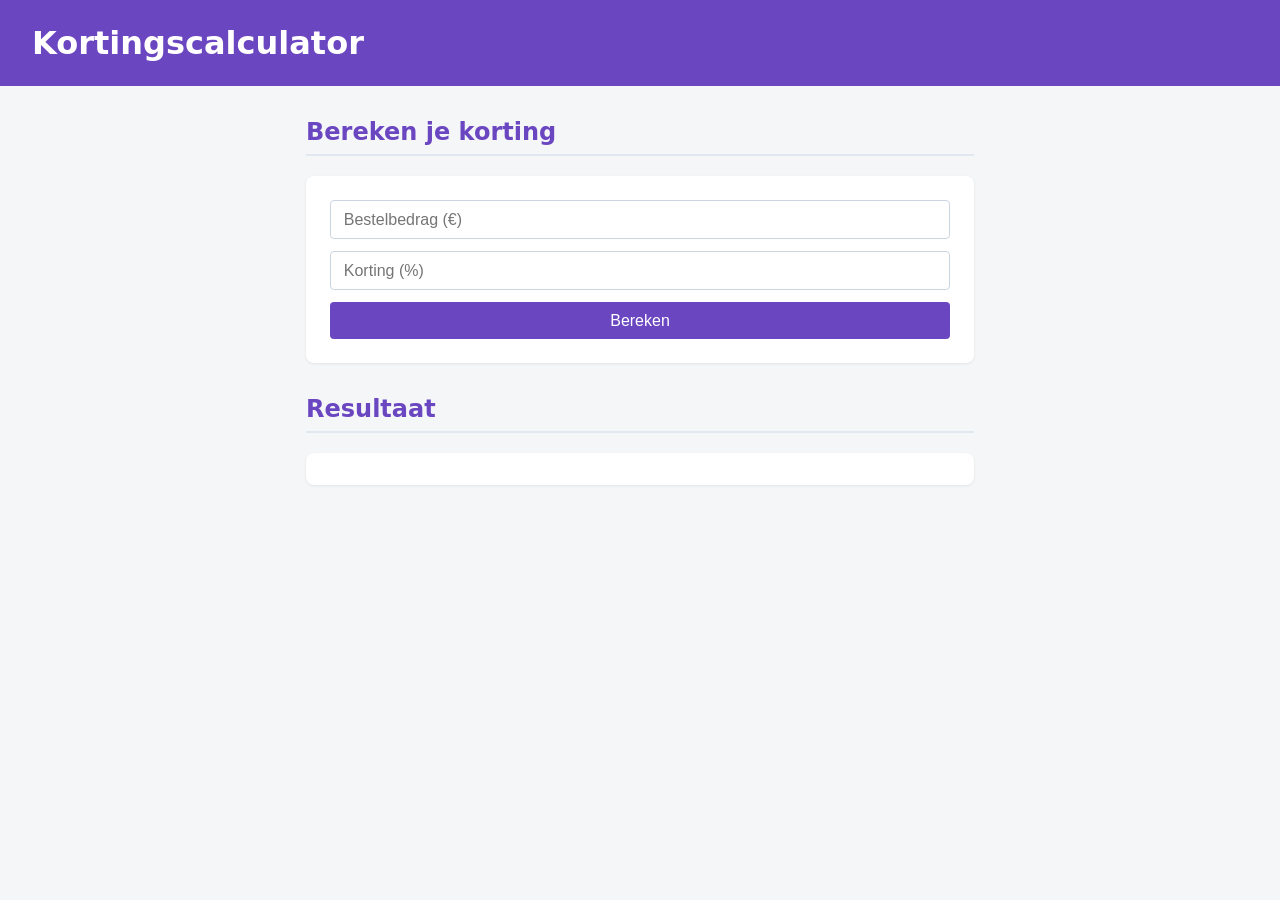
<file: week-02-herhaling/eindopdracht/index.html>
<!DOCTYPE html>
<html lang="nl">
<head>
  <meta charset="UTF-8">
  <meta name="viewport" content="width=device-width, initial-scale=1.0">
  <title>Kortingscalculator</title>
  <link rel="stylesheet" href="style.css">
</head>
<body>
  <header>
    <h1>Kortingscalculator</h1>
  </header>
  <main>
    <section class="form">
      <h2>Bereken je korting</h2>
      <form id="discount-form">
        <input type="number" id="amount" placeholder="Bestelbedrag (€)">
        <input type="number" id="discount" placeholder="Korting (%)">
        <button type="submit" id="btn">Bereken</button>
      </form>
    </section>
    <section>
      <h2>Resultaat</h2>
      <p id="result"></p>
    </section>
  </main>
  <script src="script.js"></script>
</body>
</html>
</file>
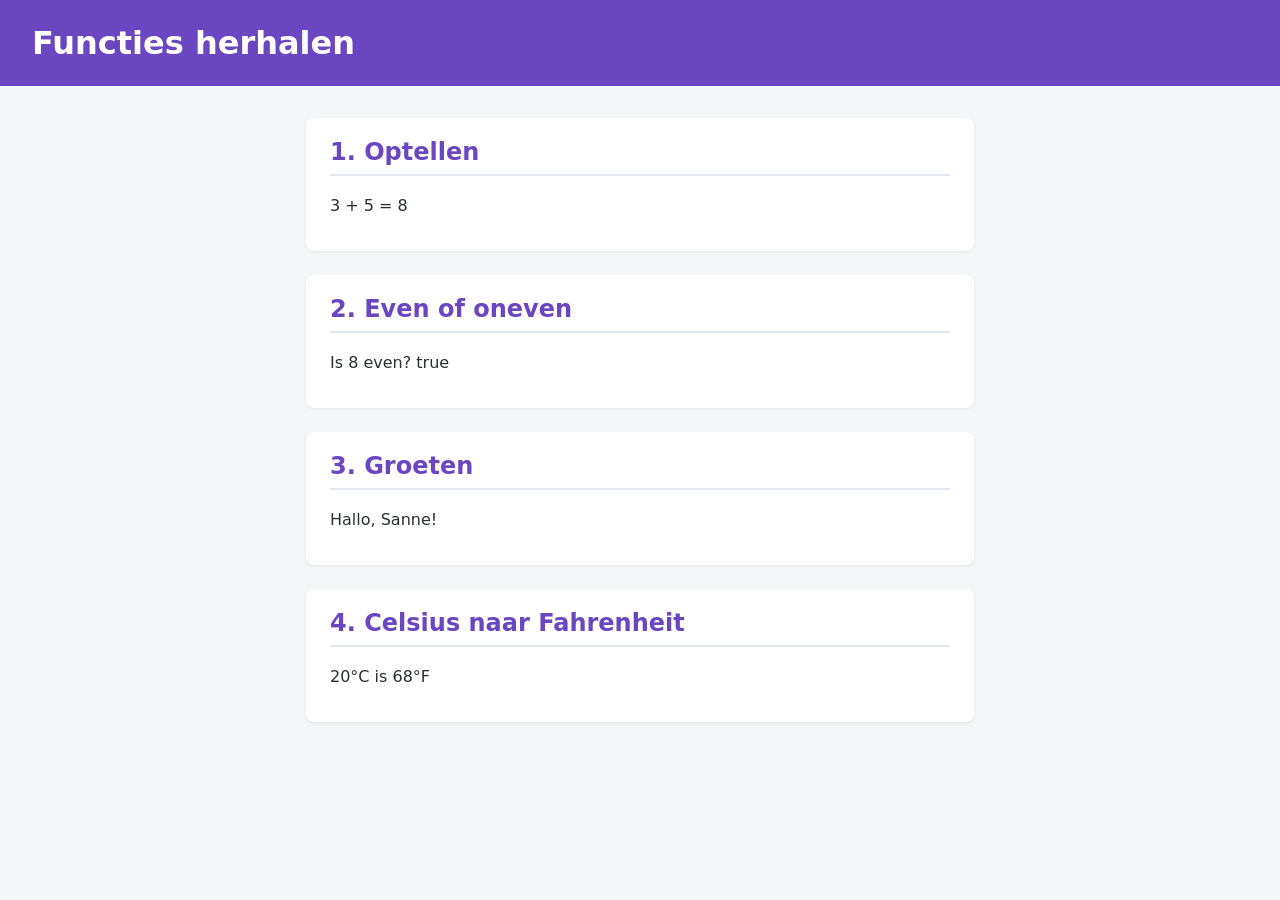
<file: week-02-herhaling/oefening-1/index.html>
<!DOCTYPE html>
<html lang="nl">
<head>
  <meta charset="UTF-8">
  <meta name="viewport" content="width=device-width, initial-scale=1.0">
  <title>Week 2 — Oefening 1: Functies</title>
  <link rel="stylesheet" href="style.css">
</head>
<body>

  <header>
    <h1>Functies herhalen</h1>
  </header>

  <main>

    <section>
      <h2>1. Optellen</h2>
      <p id="result-optellen"></p>
    </section>

    <section>
      <h2>2. Even of oneven</h2>
      <p id="result-even"></p>
    </section>

    <section>
      <h2>3. Groeten</h2>
      <p id="result-groet"></p>
    </section>

    <section>
      <h2>4. Celsius naar Fahrenheit</h2>
      <p id="result-temp"></p>
    </section>

  </main>

  <script src="script.js"></script>
</body>
</html>
</file>
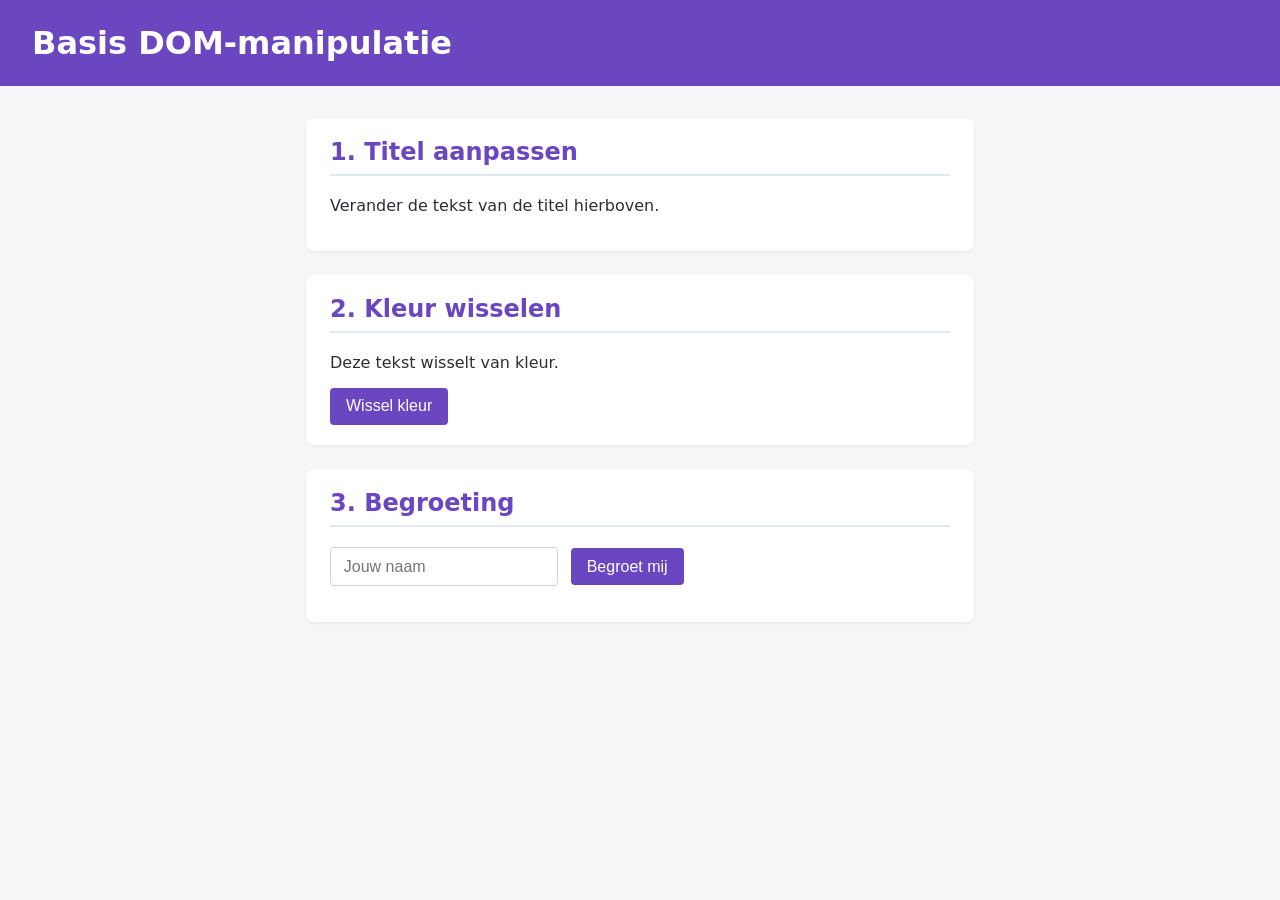
<file: week-02-herhaling/oefening-2/index.html>
<!DOCTYPE html>
<html lang="nl">
<head>
  <meta charset="UTF-8">
  <meta name="viewport" content="width=device-width, initial-scale=1.0">
  <title>Week 2 — Oefening 2: DOM-manipulatie</title>
  <link rel="stylesheet" href="style.css">
</head>
<body>

  <header>
    <h1 id="title">Basis DOM-manipulatie</h1>
  </header>

  <main>

    <section>
      <h2>1. Titel aanpassen</h2>
      <p>Verander de tekst van de titel hierboven.</p>
    </section>

    <section>
      <h2>2. Kleur wisselen</h2>
      <p id="message">Deze tekst wisselt van kleur.</p>
      <button id="toggle-btn">Wissel kleur</button>
    </section>

    <section>
      <h2>3. Begroeting</h2>
      <input type="text" id="name-input" placeholder="Jouw naam">
      <button id="greet-btn">Begroet mij</button>
      <p id="greeting"></p>
    </section>

  </main>

  <script src="script.js"></script>
</body>
</html>
</file>
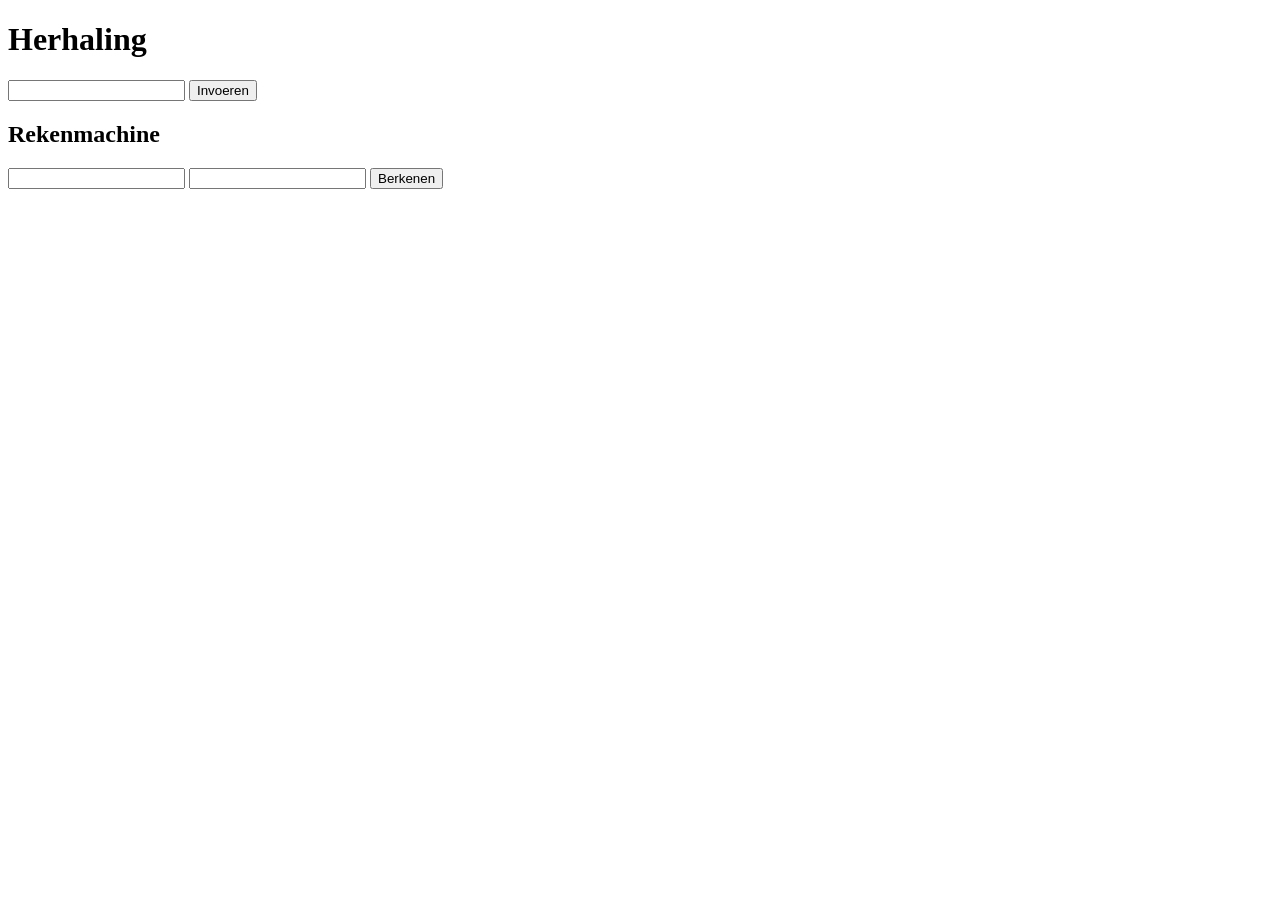
<file: week-02-herhaling/recap/index.html>
<!DOCTYPE html>
<html lang="en">
<head>
    <meta charset="UTF-8">
    <meta name="viewport" content="width=device-width, initial-scale=1.0">
    <title>Document</title>
</head>
<body>
<h1>Herhaling</h1>

<input type="text" id="input">
<button id="btn">Invoeren</button>
<p id="output"></p>

<h2>Rekenmachine</h2>
<input type="number" id="num1">
<input type="number" id="num2">
<button id="btn-calc">Berkenen</button>
<p id="output-calc"></p>

<script src="script.js"></script>
</body>
</html>
</file>
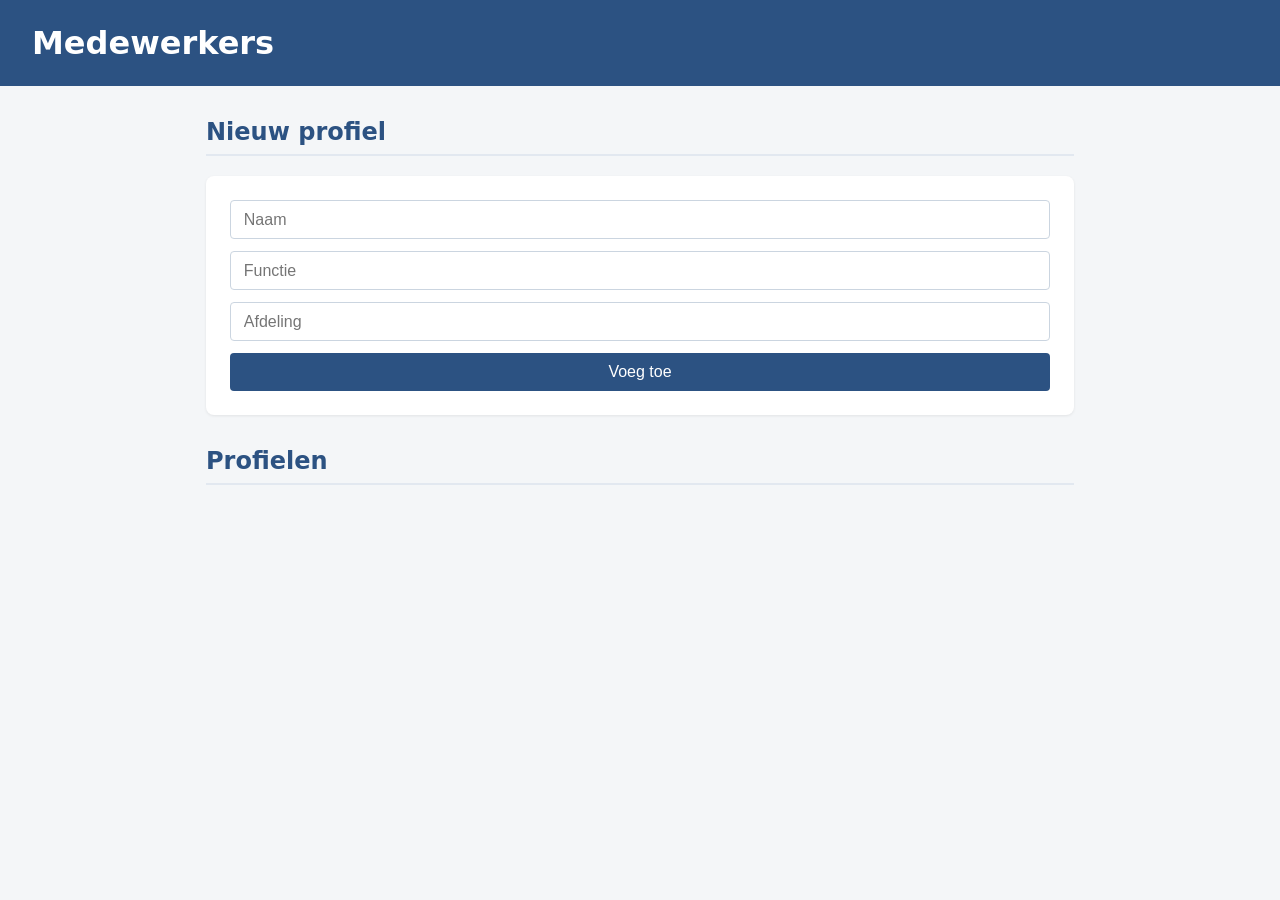
<file: week-03-moderne-syntax/eindopdracht/index.html>
<!DOCTYPE html>
<html lang="nl">
<head>
  <meta charset="UTF-8">
  <meta name="viewport" content="width=device-width, initial-scale=1.0">
  <title>Medewerker-profielpagina</title>
  <link rel="stylesheet" href="style.css">
</head>
<body>
  <header>
    <h1>Medewerkers</h1>
  </header>
  <main>
    <section class="form">
      <h2>Nieuw profiel</h2>
      <form id="profile-form">
        <input type="text" id="name" placeholder="Naam">
        <input type="text" id="role" placeholder="Functie">
        <input type="text" id="department" placeholder="Afdeling">
        <button type="submit" id="btn">Voeg toe</button>
      </form>
    </section>
    <section class="profiles">
      <h2>Profielen</h2>
      <div id="profiles-list">
        
      </div>
    </section>
  </main>
  <script src="script.js"></script>
</body>
</html>
</file>
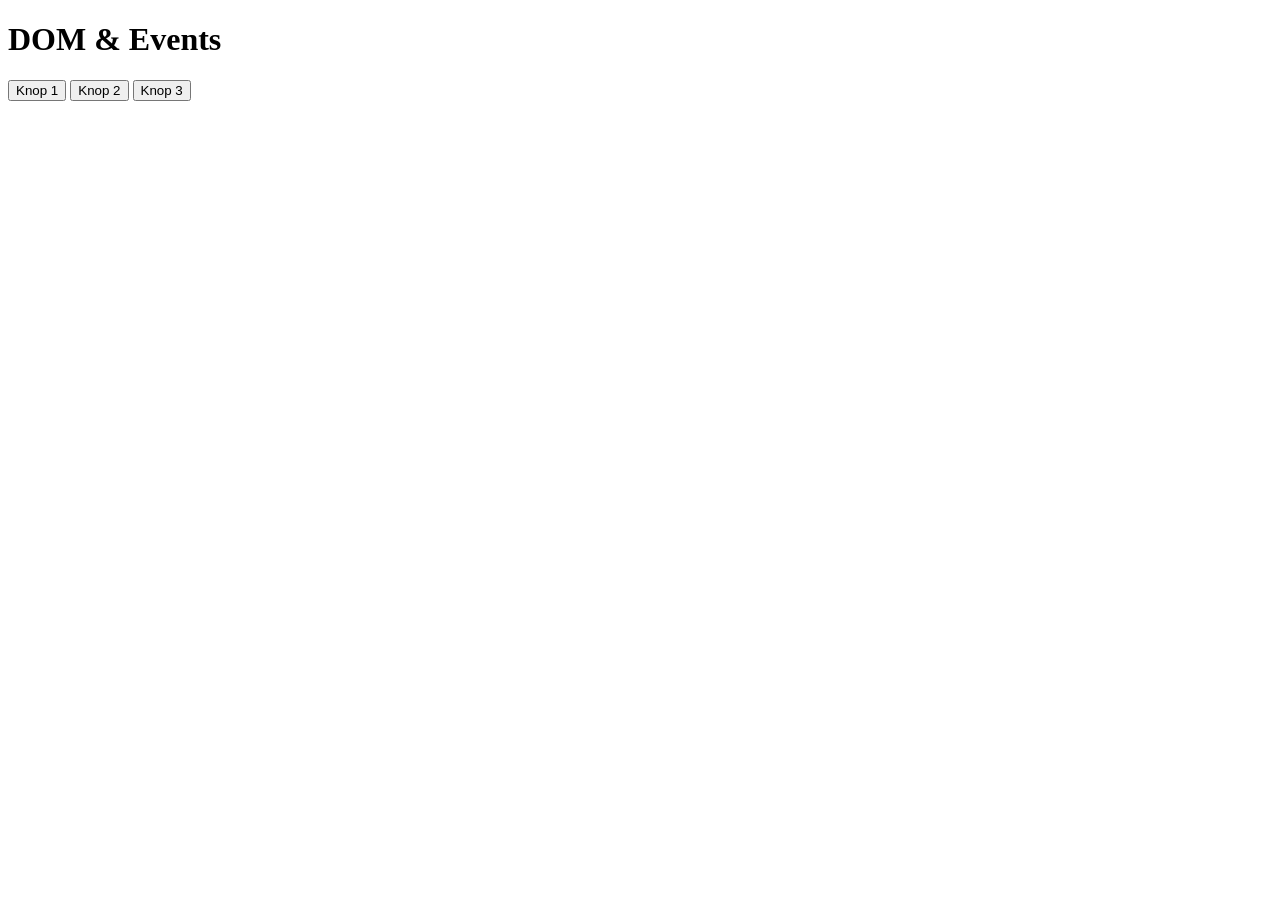
<file: week-03-moderne-syntax/oefening-2/index.html>
<!DOCTYPE html>
<html lang="nl">
<head>
  <meta charset="UTF-8">
  <meta name="viewport" content="width=device-width, initial-scale=1.0">
  <title>Oefening 2 — DOM aanpassen met events</title>
  <link rel="stylesheet" href="style.css">
</head>
<body>
  <header>
    <h1>DOM & Events</h1>
  </header>
  <main>
    <button id="btn-1">Knop 1</button>
    <button id="btn-2">Knop 2</button>
    <button id="btn-3">Knop 3</button>
    <p id="message"></p>
    <ul id="list"></ul>
  </main>
  <script src="script.js"></script>
</body>
</html>
</file>
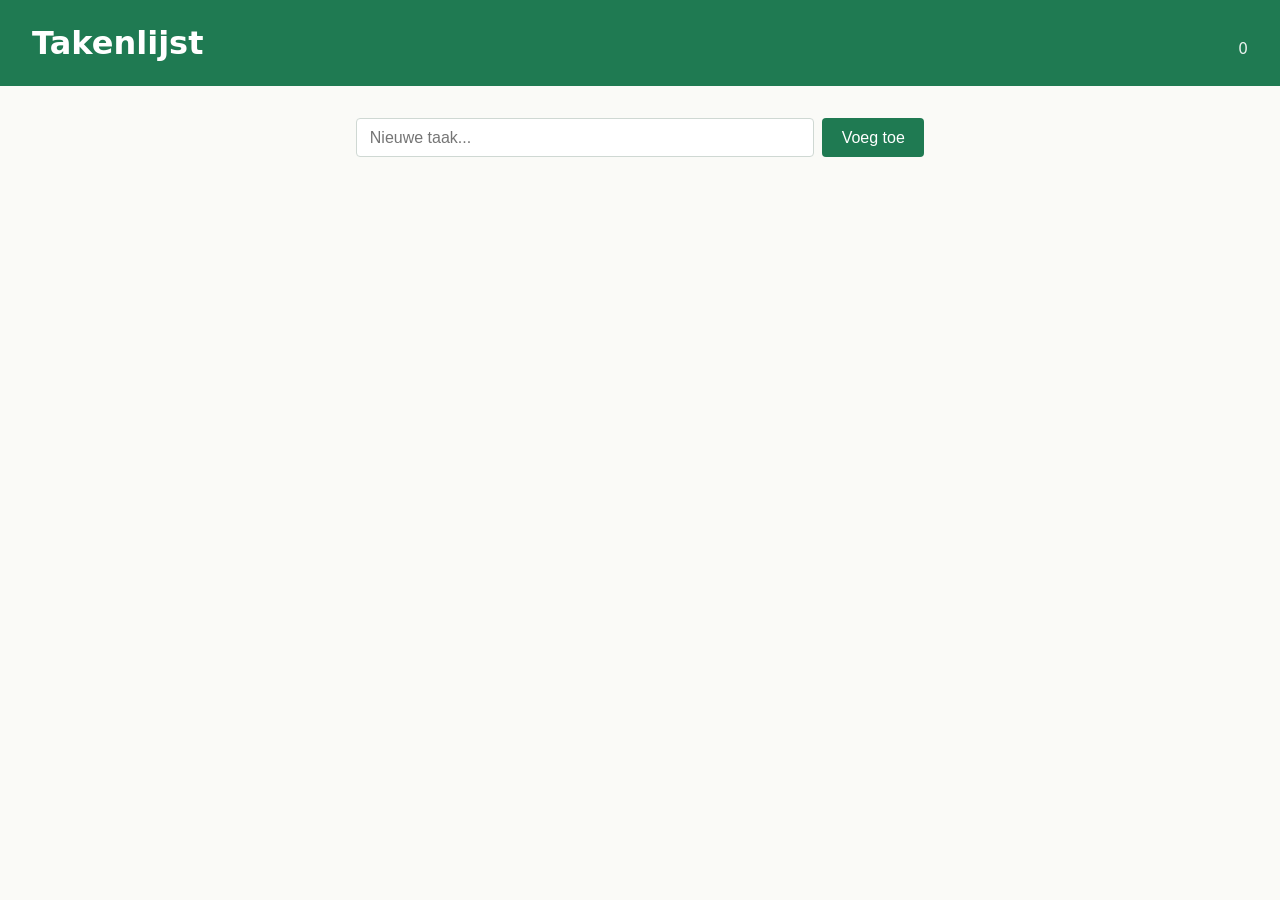
<file: week-04-dom-events/eindopdracht/index.html>
<!DOCTYPE html>
<html lang="nl">
<head>
  <meta charset="UTF-8">
  <meta name="viewport" content="width=device-width, initial-scale=1.0">
  <title>Takenlijst</title>
  <link rel="stylesheet" href="style.css">
</head>
<body>
  <header>
    <h1>Takenlijst</h1>
    <p id="counter">0 taken</p>
  </header>
  <main>
    <form id="task-form">
      <input type="text" id="task-input" placeholder="Nieuwe taak...">
      <button type="submit">Voeg toe</button>
    </form>
    <ul id="tasks"></ul>
  </main>
  <script src="script.js"></script>
</body>
</html>
</file>
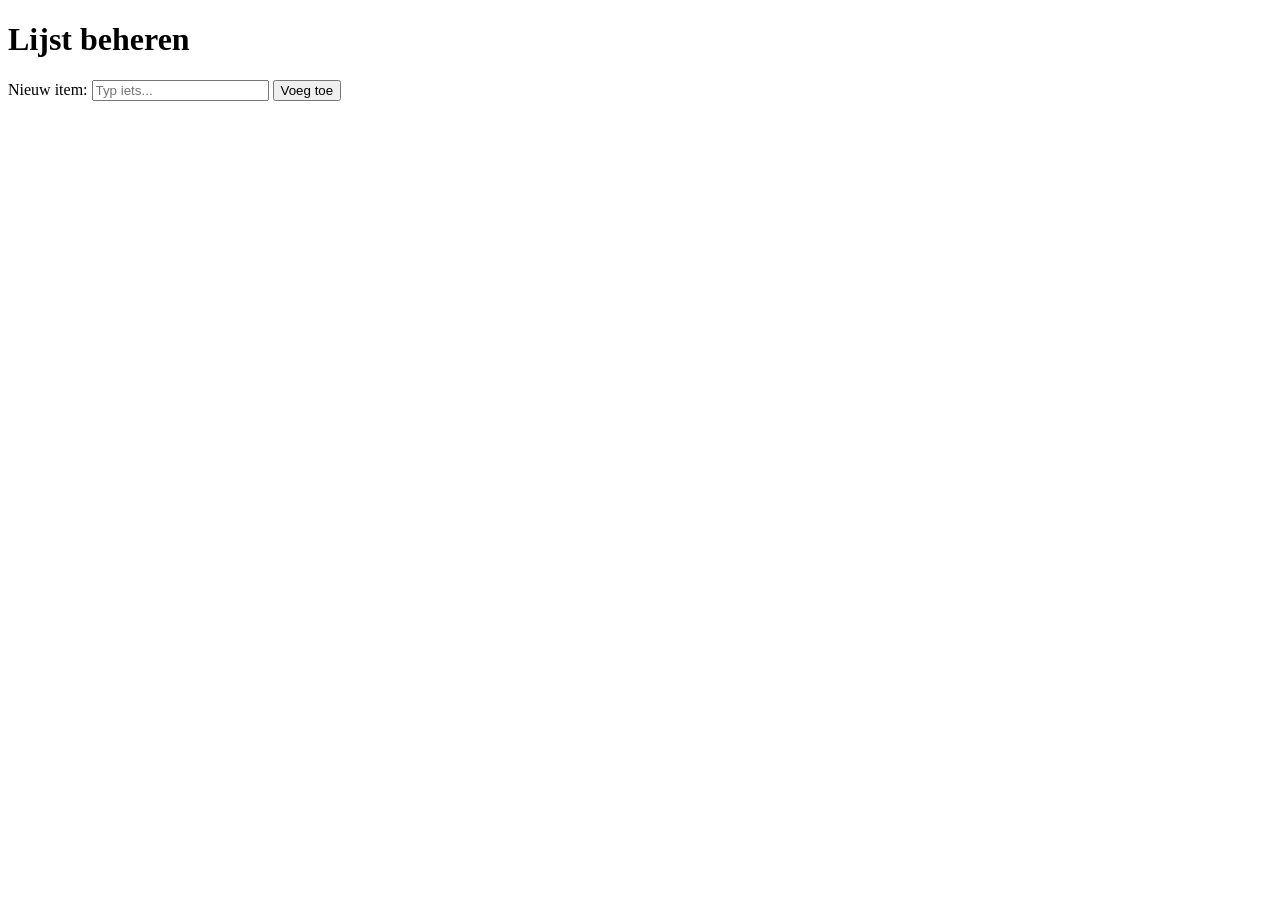
<file: week-04-dom-events/oefening-1/index.html>
<!DOCTYPE html>
<html lang="nl">
<head>
  <meta charset="UTF-8">
  <meta name="viewport" content="width=device-width, initial-scale=1.0">
  <title>Oefening 1 — Elementen aanmaken en verwijderen</title>
</head>
<body>
  <main>
    <h1>Lijst beheren</h1>
    <label for="input">Nieuw item:</label>
    <input type="text" id="input" placeholder="Typ iets...">
    <button id="add">Voeg toe</button>
    <ul id="list"></ul>
  </main>
  <script src="script.js"></script>
</body>
</html>
</file>
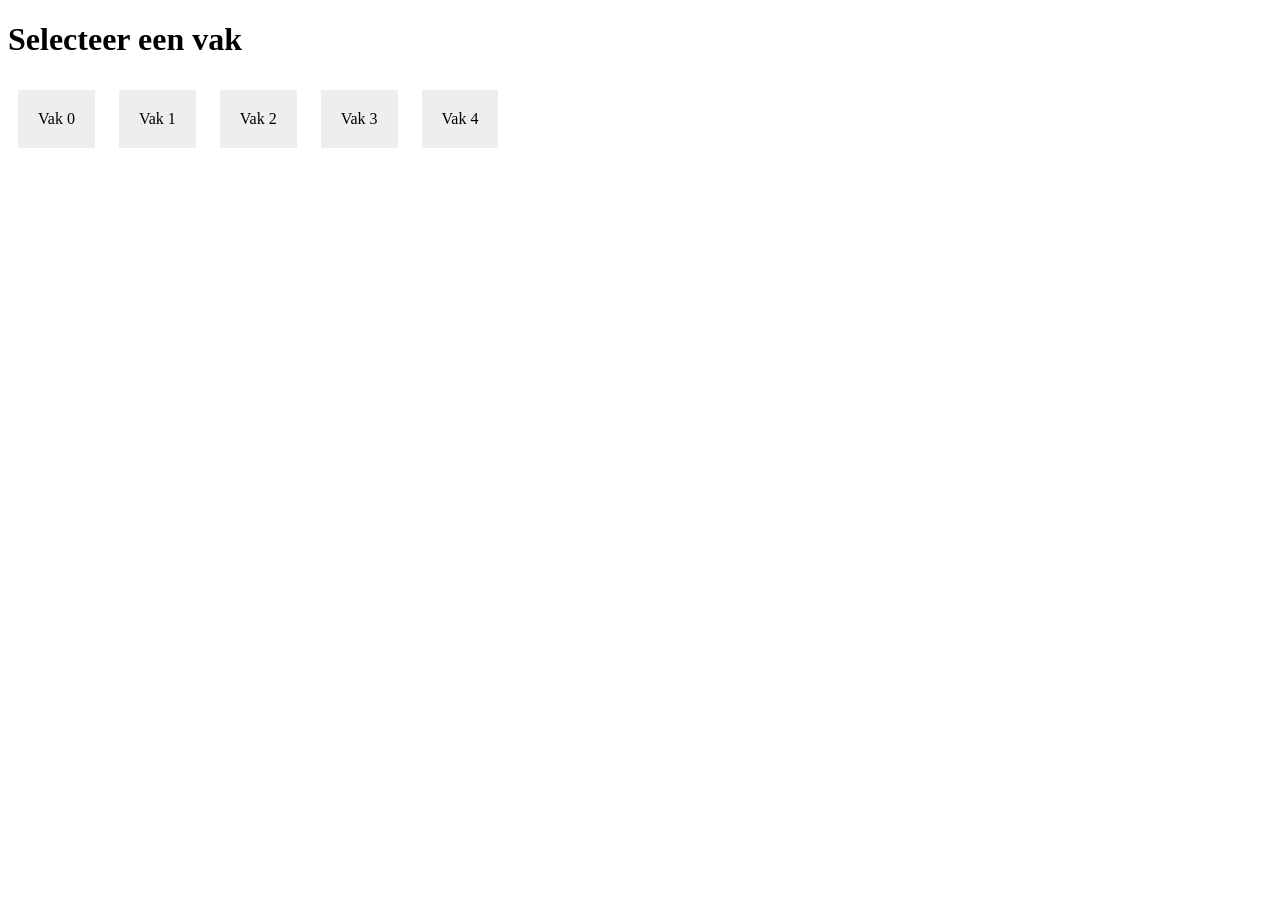
<file: week-04-dom-events/oefening-2/index.html>
<!DOCTYPE html>
<html lang="nl">
<head>
  <meta charset="UTF-8">
  <meta name="viewport" content="width=device-width, initial-scale=1.0">
  <title>Oefening 2 — Klassen en keyboard events</title>
  <link rel="stylesheet" href="style.css">
</head>
<body>
  <main>
    <h1>Selecteer een vak</h1>
    <div class="box">Vak 0</div>
    <div class="box">Vak 1</div>
    <div class="box">Vak 2</div>
    <div class="box">Vak 3</div>
    <div class="box">Vak 4</div>
  </main>
  <script src="script.js"></script>
</body>
</html>
</file>
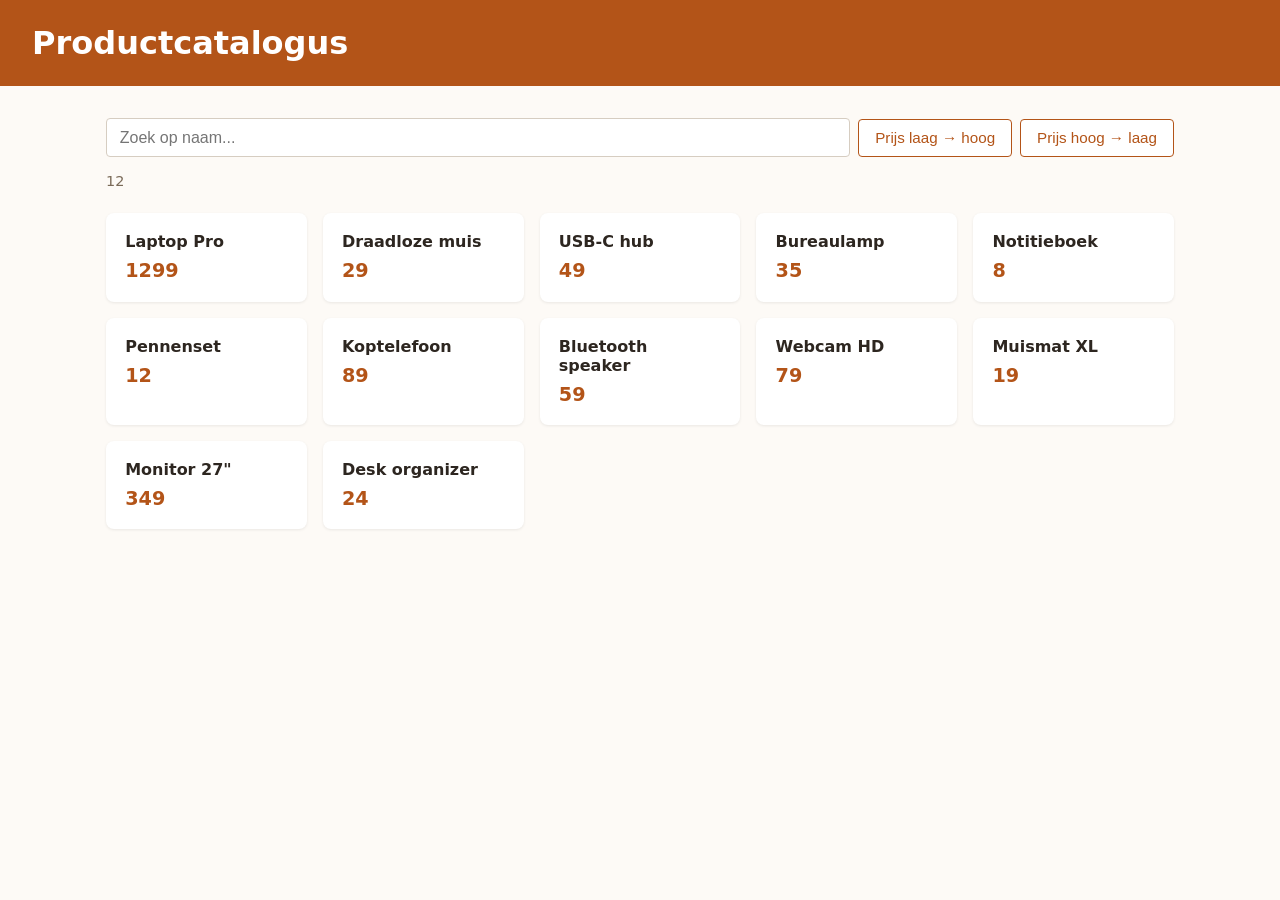
<file: week-05-array-methods/eindopdracht/index.html>
<!DOCTYPE html>
<html lang="nl">
<head>
  <meta charset="UTF-8">
  <meta name="viewport" content="width=device-width, initial-scale=1.0">
  <title>Productcatalogus</title>
  <link rel="stylesheet" href="style.css">
</head>
<body>
  <header>
    <h1>Productcatalogus</h1>
  </header>
  <main>
    <section class="filters">
      <input type="search" id="search-bar" placeholder="Zoek op naam...">
      <button id="sort-low">Prijs laag → hoog</button>
      <button id="sort-high">Prijs hoog → laag</button>
    </section>
    <p id="counter"></p>
    <section id="products"></section>
  </main>

  <script src="script.js"></script>
</body>
</html>
</file>
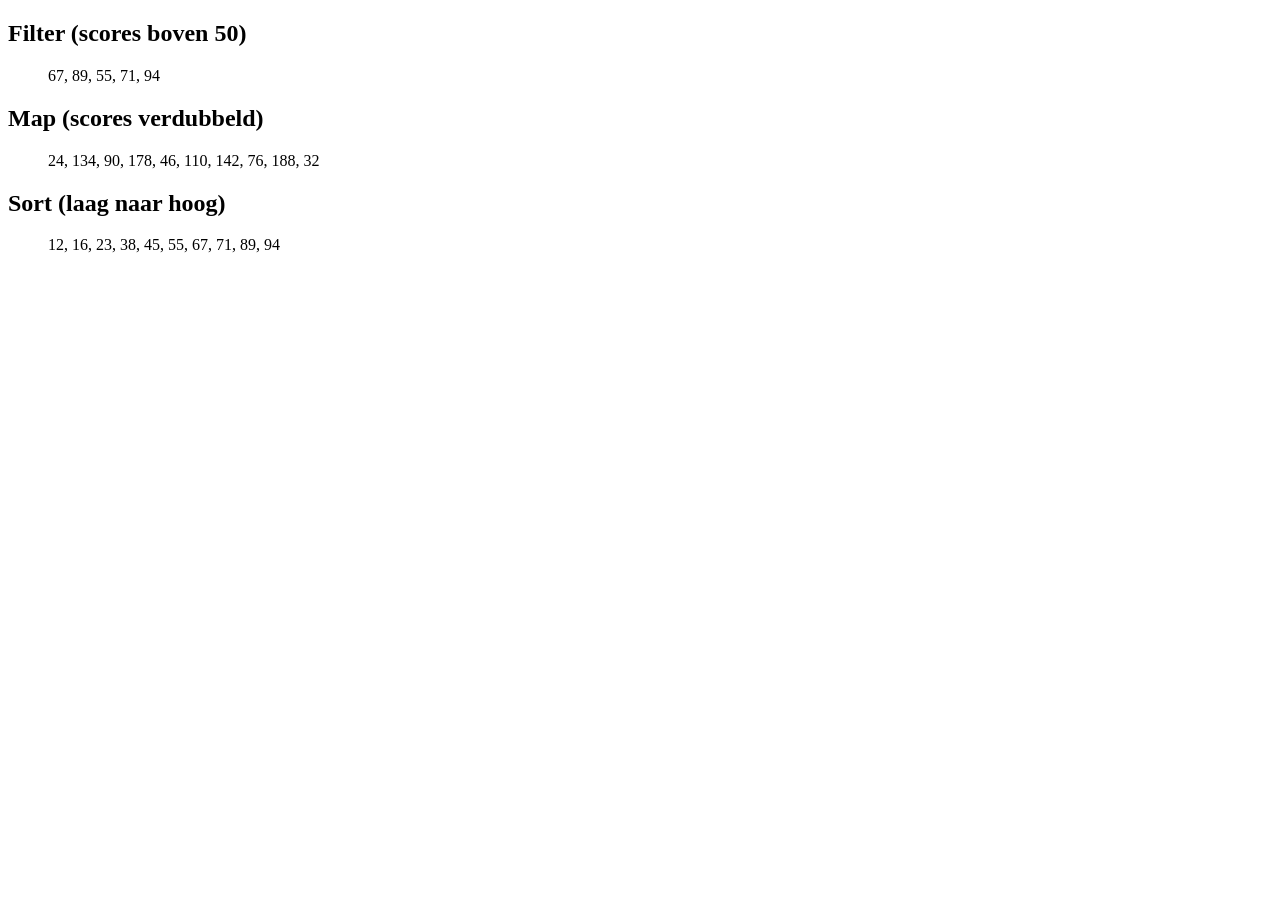
<file: week-05-array-methods/oefening-1/index.html>
<!DOCTYPE html>
<html lang="nl">
<head>
  <meta charset="UTF-8">
  <meta name="viewport" content="width=device-width, initial-scale=1.0">
  <title>Oefening 1 — Scores verwerken</title>
</head>
<body>
  <main>
    <section>
      <h2>Filter (scores boven 50)</h2>
      <ul id="result-filtered"></ul>
    </section>
    <section>
      <h2>Map (scores verdubbeld)</h2>
      <ul id="result-map"></ul>
    </section>
    <section>
      <h2>Sort (laag naar hoog)</h2>
      <ul id="result-sorted"></ul>
    </section>
  </main>
  <script src="script.js"></script>
</body>
</html>
</file>
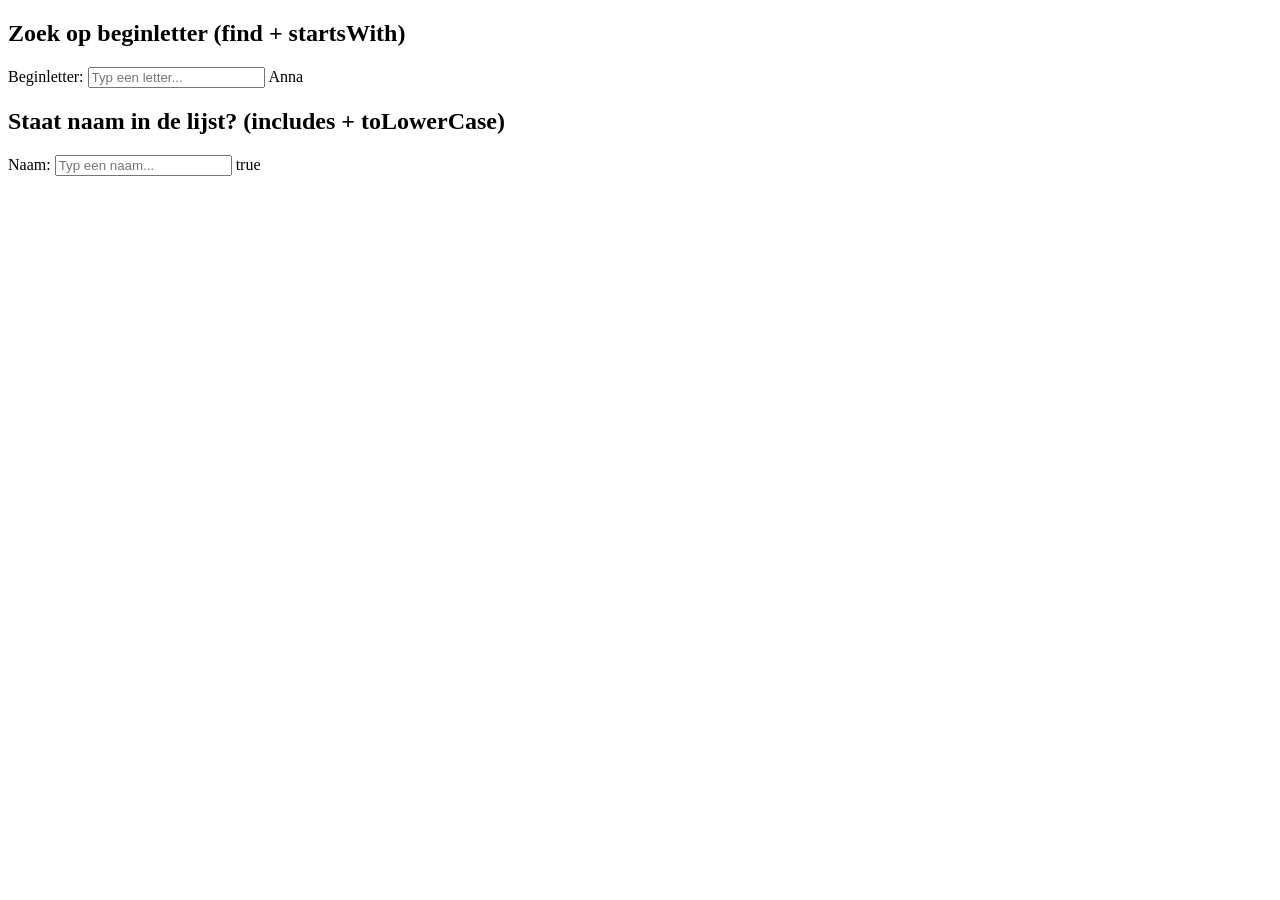
<file: week-05-array-methods/oefening-2/index.html>
<!DOCTYPE html>
<html lang="nl">
<head>
  <meta charset="UTF-8">
  <meta name="viewport" content="width=device-width, initial-scale=1.0">
  <title>Oefening 2 — Namenlijst doorzoeken</title>
</head>
<body>
  <main>
    <section>
      <h2>Zoek op beginletter (find + startsWith)</h2>
      <label for="search-find">Beginletter:</label>
      <input type="text" id="search-find" placeholder="Typ een letter...">
      <output id="output-find"></output>
    </section>
    <section>
      <h2>Staat naam in de lijst? (includes + toLowerCase)</h2>
      <label for="search-includes">Naam:</label>
      <input type="text" id="search-includes" placeholder="Typ een naam...">
      <output id="output-includes"></output>
    </section>
  </main>
  <script src="script.js"></script>
</body>
</html>
</file>
<file: week-02-herhaling/eindopdracht/style.css>
* {
  box-sizing: border-box;
}

body {
  font-family: system-ui, sans-serif;
  margin: 0;
  background: #f4f6f8;
  color: #2b2f33;
}

header {
  background: #6b46c1;
  color: white;
  padding: 1.5rem 2rem;
}

header h1 {
  margin: 0;
}

main {
  max-width: 700px;
  margin: 2rem auto;
  padding: 0 1rem;
  display: grid;
  gap: 2rem;
}

h2 {
  margin-top: 0;
  color: #6b46c1;
  border-bottom: 2px solid #e2e8f0;
  padding-bottom: 0.5rem;
}

form {
  display: grid;
  gap: 0.75rem;
  background: white;
  padding: 1.5rem;
  border-radius: 8px;
  box-shadow: 0 1px 3px rgba(0, 0, 0, 0.08);
}

input {
  padding: 0.6rem 0.8rem;
  border: 1px solid #cbd5e0;
  border-radius: 4px;
  font-size: 1rem;
}

input:focus {
  outline: none;
  border-color: #6b46c1;
}

button {
  padding: 0.6rem 1rem;
  background: #6b46c1;
  color: white;
  border: none;
  border-radius: 4px;
  font-size: 1rem;
  cursor: pointer;
}

button:hover {
  background: #553c9a;
}

#result {
  background: white;
  padding: 1rem 1.2rem;
  border-radius: 8px;
  box-shadow: 0 1px 3px rgba(0, 0, 0, 0.08);
  min-height: 1.5rem;
}
</file>
<file: week-02-herhaling/oefening-1/style.css>
* {
  box-sizing: border-box;
}

body {
  font-family: system-ui, sans-serif;
  margin: 0;
  background: #f4f6f8;
  color: #2b2f33;
}

header {
  background: #6b46c1;
  color: white;
  padding: 1.5rem 2rem;
}

header h1 {
  margin: 0;
}

main {
  max-width: 700px;
  margin: 2rem auto;
  padding: 0 1rem;
  display: grid;
  gap: 1.5rem;
}

section {
  background: white;
  padding: 1.25rem 1.5rem;
  border-radius: 8px;
  box-shadow: 0 1px 3px rgba(0, 0, 0, 0.08);
}

h2 {
  margin-top: 0;
  color: #6b46c1;
  border-bottom: 2px solid #e2e8f0;
  padding-bottom: 0.5rem;
}
</file>
<file: week-02-herhaling/oefening-2/style.css>
* {
  box-sizing: border-box;
}

body {
  font-family: system-ui, sans-serif;
  margin: 0;
  background: #f4f6f8;
  color: #2b2f33;
}

header {
  background: #6b46c1;
  color: white;
  padding: 1.5rem 2rem;
}

header h1 {
  margin: 0;
}

main {
  max-width: 700px;
  margin: 2rem auto;
  padding: 0 1rem;
  display: grid;
  gap: 1.5rem;
}

section {
  background: white;
  padding: 1.25rem 1.5rem;
  border-radius: 8px;
  box-shadow: 0 1px 3px rgba(0, 0, 0, 0.08);
}

h2 {
  margin-top: 0;
  color: #6b46c1;
  border-bottom: 2px solid #e2e8f0;
  padding-bottom: 0.5rem;
}

input {
  padding: 0.6rem 0.8rem;
  border: 1px solid #cbd5e0;
  border-radius: 4px;
  font-size: 1rem;
  margin-right: 0.5rem;
}

button {
  padding: 0.6rem 1rem;
  background: #6b46c1;
  color: white;
  border: none;
  border-radius: 4px;
  font-size: 1rem;
  cursor: pointer;
}

button:hover {
  background: #553c9a;
}
</file>
<file: week-03-moderne-syntax/eindopdracht/style.css>
* {
  box-sizing: border-box;
}

body {
  font-family: system-ui, sans-serif;
  margin: 0;
  background: #f4f6f8;
  color: #2b2f33;
}

header {
  background: #2c5282;
  color: white;
  padding: 1.5rem 2rem;
}

header h1 {
  margin: 0;
}

main {
  max-width: 900px;
  margin: 2rem auto;
  padding: 0 1rem;
  display: grid;
  gap: 2rem;
}

h2 {
  margin-top: 0;
  color: #2c5282;
  border-bottom: 2px solid #e2e8f0;
  padding-bottom: 0.5rem;
}

form {
  display: grid;
  gap: 0.75rem;
  background: white;
  padding: 1.5rem;
  border-radius: 8px;
  box-shadow: 0 1px 3px rgba(0, 0, 0, 0.08);
}

input {
  padding: 0.6rem 0.8rem;
  border: 1px solid #cbd5e0;
  border-radius: 4px;
  font-size: 1rem;
}

input:focus {
  outline: none;
  border-color: #2c5282;
}

button {
  padding: 0.6rem 1rem;
  background: #2c5282;
  color: white;
  border: none;
  border-radius: 4px;
  font-size: 1rem;
  cursor: pointer;
}

button:hover {
  background: #2a4365;
}

#profiles-list {
  display: grid;
  grid-template-columns: repeat(auto-fill, minmax(220px, 1fr));
  gap: 1rem;
}

#profiles-list article {
  background: white;
  padding: 1rem 1.2rem;
  border-radius: 8px;
  border-left: 4px solid #2c5282;
  box-shadow: 0 1px 3px rgba(0, 0, 0, 0.08);
}

#profiles-list h3 {
  margin: 0 0 0.5rem;
  color: #2c5282;
}

#profiles-list p {
  margin: 0.25rem 0;
  font-size: 0.95rem;
}
</file>
<file: week-03-moderne-syntax/oefening-2/style.css>
.active {
  background-color: yellow;
  font-weight: bold;
}
</file>
<file: week-04-dom-events/eindopdracht/style.css>
* {
  box-sizing: border-box;
}

body {
  font-family: system-ui, sans-serif;
  margin: 0;
  background: #fafaf7;
  color: #2d2d2d;
}

header {
  background: #1f7a52;
  color: white;
  padding: 1.5rem 2rem;
  display: flex;
  align-items: baseline;
  justify-content: space-between;
}

header h1 {
  margin: 0;
}

#counter {
  margin: 0;
  font-size: 0.95rem;
  opacity: 0.9;
}

main {
  max-width: 600px;
  margin: 2rem auto;
  padding: 0 1rem;
}

#task-form {
  display: flex;
  gap: 0.5rem;
  margin-bottom: 1.5rem;
}

#task-input {
  flex: 1;
  padding: 0.6rem 0.8rem;
  border: 1px solid #cfd8d3;
  border-radius: 4px;
  font-size: 1rem;
}

#task-input:focus {
  outline: none;
  border-color: #1f7a52;
}

#task-form button {
  padding: 0.6rem 1.2rem;
  background: #1f7a52;
  color: white;
  border: none;
  border-radius: 4px;
  font-size: 1rem;
  cursor: pointer;
}

#task-form button:hover {
  background: #155f3f;
}

#tasks {
  list-style: none;
  padding: 0;
  margin: 0;
}

#tasks li {
  display: flex;
  align-items: center;
  gap: 0.75rem;
  background: white;
  padding: 0.75rem 1rem;
  margin-bottom: 0.5rem;
  border-radius: 4px;
  border-left: 3px solid #1f7a52;
  box-shadow: 0 1px 2px rgba(0, 0, 0, 0.05);
}

#tasks span {
  flex: 1;
}

#tasks input[type="checkbox"]:checked + span,
#tasks li.checked span {
  text-decoration: line-through;
  color: #999;
}

#tasks button {
  padding: 0.3rem 0.6rem;
  background: transparent;
  color: #c0392b;
  border: 1px solid #e0c4c0;
  border-radius: 4px;
  font-size: 0.85rem;
  cursor: pointer;
}

#tasks button:hover {
  background: #c0392b;
  color: white;
  border-color: #c0392b;
}
</file>
<file: week-04-dom-events/oefening-2/style.css>
.box {
  padding: 20px;
  margin: 10px;
  background-color: #eee;
  cursor: pointer;
  display: inline-block;
}

.box.active {
  background-color: #007bff;
  color: white;
}
</file>
<file: week-05-array-methods/eindopdracht/style.css>
* {
  box-sizing: border-box;
}

body {
  font-family: system-ui, sans-serif;
  margin: 0;
  background: #fdfaf6;
  color: #2d2620;
}

header {
  background: #b35418;
  color: white;
  padding: 1.5rem 2rem;
}

header h1 {
  margin: 0;
}

main {
  max-width: 1100px;
  margin: 2rem auto;
  padding: 0 1rem;
}

.filters {
  display: flex;
  flex-wrap: wrap;
  gap: 0.5rem;
  margin-bottom: 1rem;
  align-items: center;
}

#search-bar {
  flex: 1;
  min-width: 200px;
  padding: 0.6rem 0.8rem;
  border: 1px solid #d6cdc1;
  border-radius: 4px;
  font-size: 1rem;
}

#search-bar:focus {
  outline: none;
  border-color: #b35418;
}

.filters button {
  padding: 0.6rem 1rem;
  background: white;
  color: #b35418;
  border: 1px solid #b35418;
  border-radius: 4px;
  font-size: 0.95rem;
  cursor: pointer;
}

.filters button:hover {
  background: #b35418;
  color: white;
}

#counter {
  margin: 0 0 1.5rem;
  font-size: 0.9rem;
  color: #7a6a58;
}

#products {
  display: grid;
  grid-template-columns: repeat(auto-fill, minmax(200px, 1fr));
  gap: 1rem;
}

#products article {
  background: white;
  padding: 1.2rem;
  border-radius: 8px;
  box-shadow: 0 1px 3px rgba(0, 0, 0, 0.08);
  transition: transform 0.15s ease;
}

#products article:hover {
  transform: translateY(-2px);
  box-shadow: 0 4px 8px rgba(0, 0, 0, 0.1);
}

#products h3 {
  margin: 0 0 0.5rem;
  font-size: 1rem;
  color: #2d2620;
}

#products p {
  margin: 0;
  font-size: 1.2rem;
  font-weight: 600;
  color: #b35418;
}
</file>
